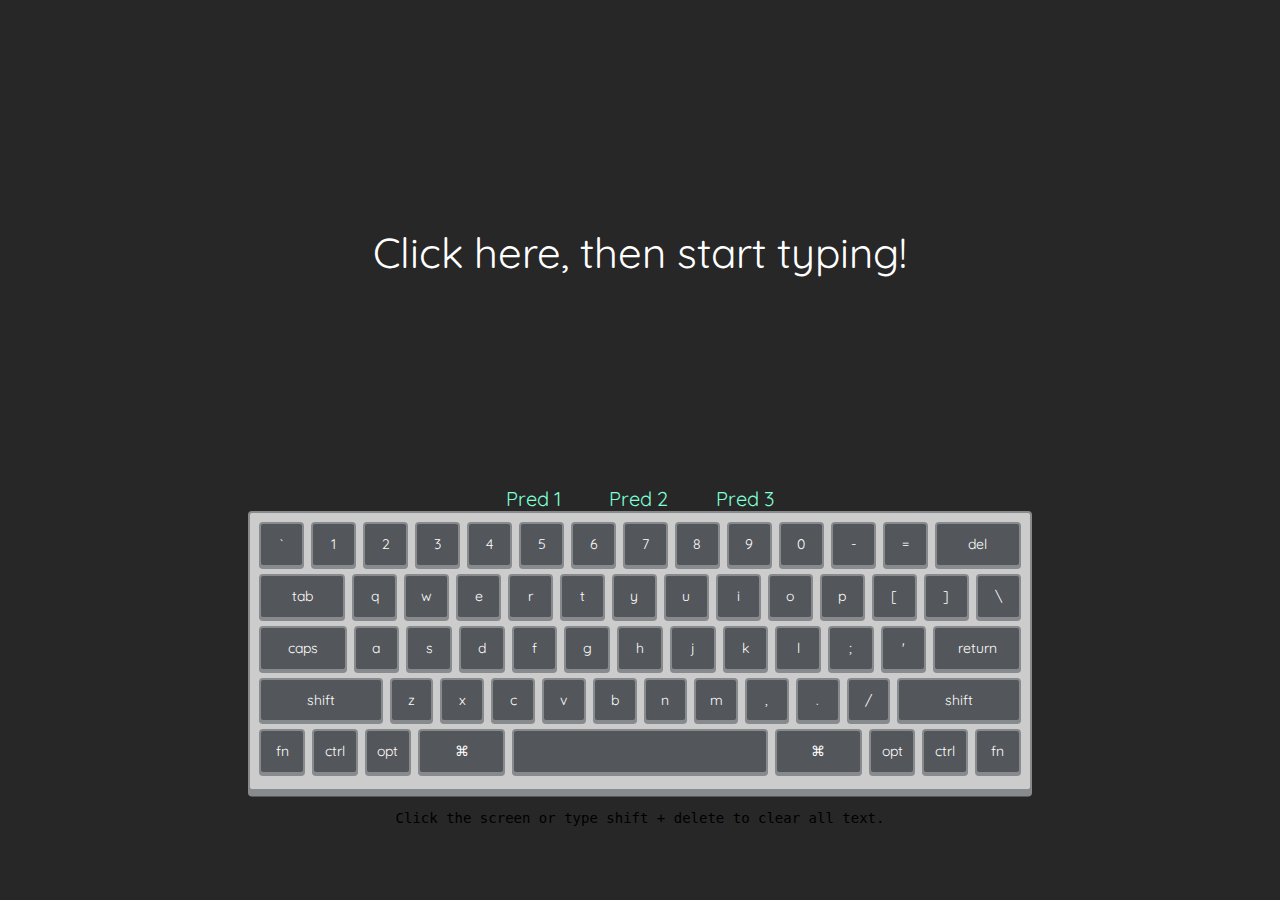
<file: index.html>
<!DOCTYPE html>
<html>

<head>
    <meta charset="UTF-8">
    <title>clarifAI</title>
    <link href="https://fonts.googleapis.com/css?family=Quicksand:500" rel="stylesheet">


    <link rel="stylesheet" href="css/style.css">
    <script src="https://ajax.googleapis.com/ajax/libs/jquery/3.2.1/jquery.min.js"></script>

</head>

<body>
    <!--There are probably better ways to do this than hard-code everything in the HTML, but ¯\_(ツ)_/¯ -->

    <div id="text">
        <div id="enteredText">Click here, then start typing!</div>
    </div>
    <div id="suggestions">
        <div id="pred1">Pred 1</div>
        <span style="display:inline-block; width:40px;"></span>
        <div id="pred2">Pred 2</div>
        <span style="display:inline-block; width:40px;"></span>
        <div id="pred3">Pred 3</div>

    </div>
    <div class="container">
        <div id="keyboard">
            <div id="firstrow" class="keyboard-row">
                <kbd class="shifter" id="192">`</kbd>
                <kbd class="shifter" id="49">1</kbd>
                <kbd class="shifter" id="50">2</kbd>
                <kbd class="shifter" id="51">3</kbd>
                <kbd class="shifter" id="52">4</kbd>
                <kbd class="shifter" id="53">5</kbd>
                <kbd class="shifter" id="54">6</kbd>
                <kbd class="shifter" id="55">7</kbd>
                <kbd class="shifter" id="56">8</kbd>
                <kbd class="shifter" id="57">9</kbd>
                <kbd class="shifter" id="48">0</kbd>
                <kbd class="shifter" id="189">-</kbd>
                <kbd class="shifter" id="187">=</kbd>
                <kbd class="long operationKey" id="8">del</kbd>
            </div>
            <div id="secondrow" class="keyboard-row">
                <kbd class="long operationKey" id="9">tab</kbd>
                <kbd id="81">q</kbd>
                <kbd id="87">w</kbd>
                <kbd id="69">e</kbd>
                <kbd id="82">r</kbd>
                <kbd id="84">t</kbd>
                <kbd id="89">y</kbd>
                <kbd id="85">u</kbd>
                <kbd id="73">i</kbd>
                <kbd id="79">o</kbd>
                <kbd id="80">p</kbd>
                <kbd class="shifter" id="219">[</kbd>
                <kbd class="shifter" id="221">]</kbd>
                <kbd class="shifter" id="220">\</kbd>
            </div>
            <div id="thirdrow" class="keyboard-row">
                <kbd class="long operationKey" id="20">caps</kbd>
                <kbd id="65">a</kbd>
                <kbd id="83">s</kbd>
                <kbd id="68">d</kbd>
                <kbd id="70">f</kbd>
                <kbd id="71">g</kbd>
                <kbd id="72">h</kbd>
                <kbd id="74">j</kbd>
                <kbd id="75">k</kbd>
                <kbd id="76">l</kbd>
                <kbd class="shifter" id="186">;</kbd>
                <kbd class="shifter" id="222">'</kbd>
                <kbd class="long operationKey" id="13">return</kbd>
            </div>
            <div id="fourthrow" class="keyboard-row">
                <kbd class="longer operationKey" id="16">shift</kbd>
                <kbd id="90">z</kbd>
                <kbd id="88">x</kbd>
                <kbd id="67">c</kbd>
                <kbd id="86">v</kbd>
                <kbd id="66">b</kbd>
                <kbd id="78">n</kbd>
                <kbd id="77">m</kbd>
                <kbd class="shifter" id="188">,</kbd>
                <kbd class="shifter" id="190">.</kbd>
                <kbd class="shifter" id="191">/</kbd>
                <kbd class="longer operationKey" id="16">shift</kbd>
            </div>
            <div id="fifthrow" class="keyboard-row">
                <kbd class="operationKey" id="188">fn</kbd>
                <kbd class="operationKey" id="17">ctrl</kbd>
                <kbd class="operationKey" id="18">opt</kbd>
                <kbd class="long operationKey" id="91">⌘</kbd>
                <kbd class="spacebar operationKey" id="32">&nbsp;</kbd>
                <kbd class="long operationKey" id="91">⌘</kbd>
                <kbd class="operationKey" id="18">opt</kbd>
                <kbd class="operationKey" id="17">ctrl</kbd>
                <kbd class="operationKey" id="188">fn</kbd>
            </div>
        </div>
    </div>
    <br><pre style="width: 100%; text-align: center;">Click the screen or type shift + delete to clear all text.</pre>

    <script src="js/index.js"></script>

</body>

</html>
</file>
<file: css/style.css>
* {
    box-sizing: border-box;
}

#suggestions {
    height: 25px;
    width: 100%;
    text-align: center;
    color: aquamarine;
}

#pred1,
#pred2,
#pred3 {
    display: inline-block;
    *display: inline;
    zoom: 1;
    vertical-align: top;
    font-size: 20px;
}

body {
    font-size: 8px;
    display: -webkit-box;
    display: -ms-flexbox;
    display: flex;
    -webkit-box-pack: center;
    -ms-flex-pack: center;
    justify-content: center;
    -webkit-box-align: center;
    -ms-flex-align: center;
    align-items: center;
    -ms-flex-line-pack: center;
    align-content: center;
    -ms-flex-wrap: wrap;
    flex-wrap: wrap;
    width: 100%;
    margin: 0;
    box-sizing: border-box;
    font-family: Quicksand;
    height: 100vh;
    max-height: 100vh;
    overflow: hidden;
    background: rgb(39, 39, 39);
}

body #keyboard,
body kbd {
    display: -webkit-box;
    display: -ms-flexbox;
    display: flex;
    -webkit-box-pack: center;
    -ms-flex-pack: center;
    justify-content: center;
    -webkit-box-align: center;
    -ms-flex-align: center;
    align-items: center;
    -ms-flex-line-pack: center;
    align-content: center;
    -ms-flex-wrap: wrap;
    flex-wrap: wrap;
    box-sizing: border-box;
    border-radius: 4px;
    background: #ccc;
    border: 0.2em solid #888b8d;
    text-align: center;
    font-family: Quicksand;
}

body kbd {
    flex: 1;
}

body .keyboard-row {
    display: -webkit-box;
    display: -ms-flexbox;
    display: flex;
    -webkit-box-pack: center;
    -ms-flex-pack: center;
    justify-content: center;
    -webkit-box-align: center;
    -ms-flex-align: center;
    align-items: center;
    -ms-flex-line-pack: center;
    align-content: center;
    -ms-flex-wrap: wrap;
    flex-wrap: wrap;
    width: 100%;
}

body div#text {
    display: -webkit-box;
    display: -ms-flexbox;
    display: flex;
    -webkit-box-pack: center;
    -ms-flex-pack: center;
    justify-content: center;
    -webkit-box-align: center;
    -ms-flex-align: center;
    align-items: center;
    -ms-flex-line-pack: center;
    align-content: center;
    -ms-flex-wrap: wrap;
    flex-wrap: wrap;
    align-items: flex-end;
    width: 20em;
    height: 44vh;
    max-height: 44vh;
    font-size: 3em;
    margin-bottom: 4vh;
    text-align: center;
    overflow: auto;
    align-self: flex-end;
    position: relative;
    color: #ffffff;
}

body #keyboard {
    width: 56em;
    padding: .4em .4em .8em;
    box-shadow: 0 0.4em 0 #888b8d;
}

body #keyboard kbd {
    line-height: 3.2em;
    height: 3.2em;
    width: 3.2em;
    margin: .25em;
    text-align: center;
    color: #fff;
    background-color: #53565a;
    transition: background, position, top, box-shadow .1s;
    box-shadow: 0px 2px 0px #888b8d;
}

body #keyboard kbd.long {
    flex-grow: 1;
    flex: 2;
}

body #keyboard kbd.longer {
    flex-grow: 2;
    flex: 3;
}

body #keyboard kbd.spacebar {
    flex-grow: 14;
    flex: 6;
}

body #keyboard .operationKey {
    text-transform: none !important;
}

body #keyboard .pressed {
    background: #ffd100;
    position: relative;
    top: 2px;
    box-shadow: none;
}

body pre {
    height: 3vh;
    line-height: 3vh;
}

body .uppercase kbd {
    text-transform: uppercase;
}

@media (min-width: 768px) {
    body {
        font-size: 10px;
    }
}

@media (min-width: 960px) {
    body {
        font-size: 12px;
    }
}

@media (min-width: 1080px) {
    body {
        font-size: 14px;
    }
}
</file>
